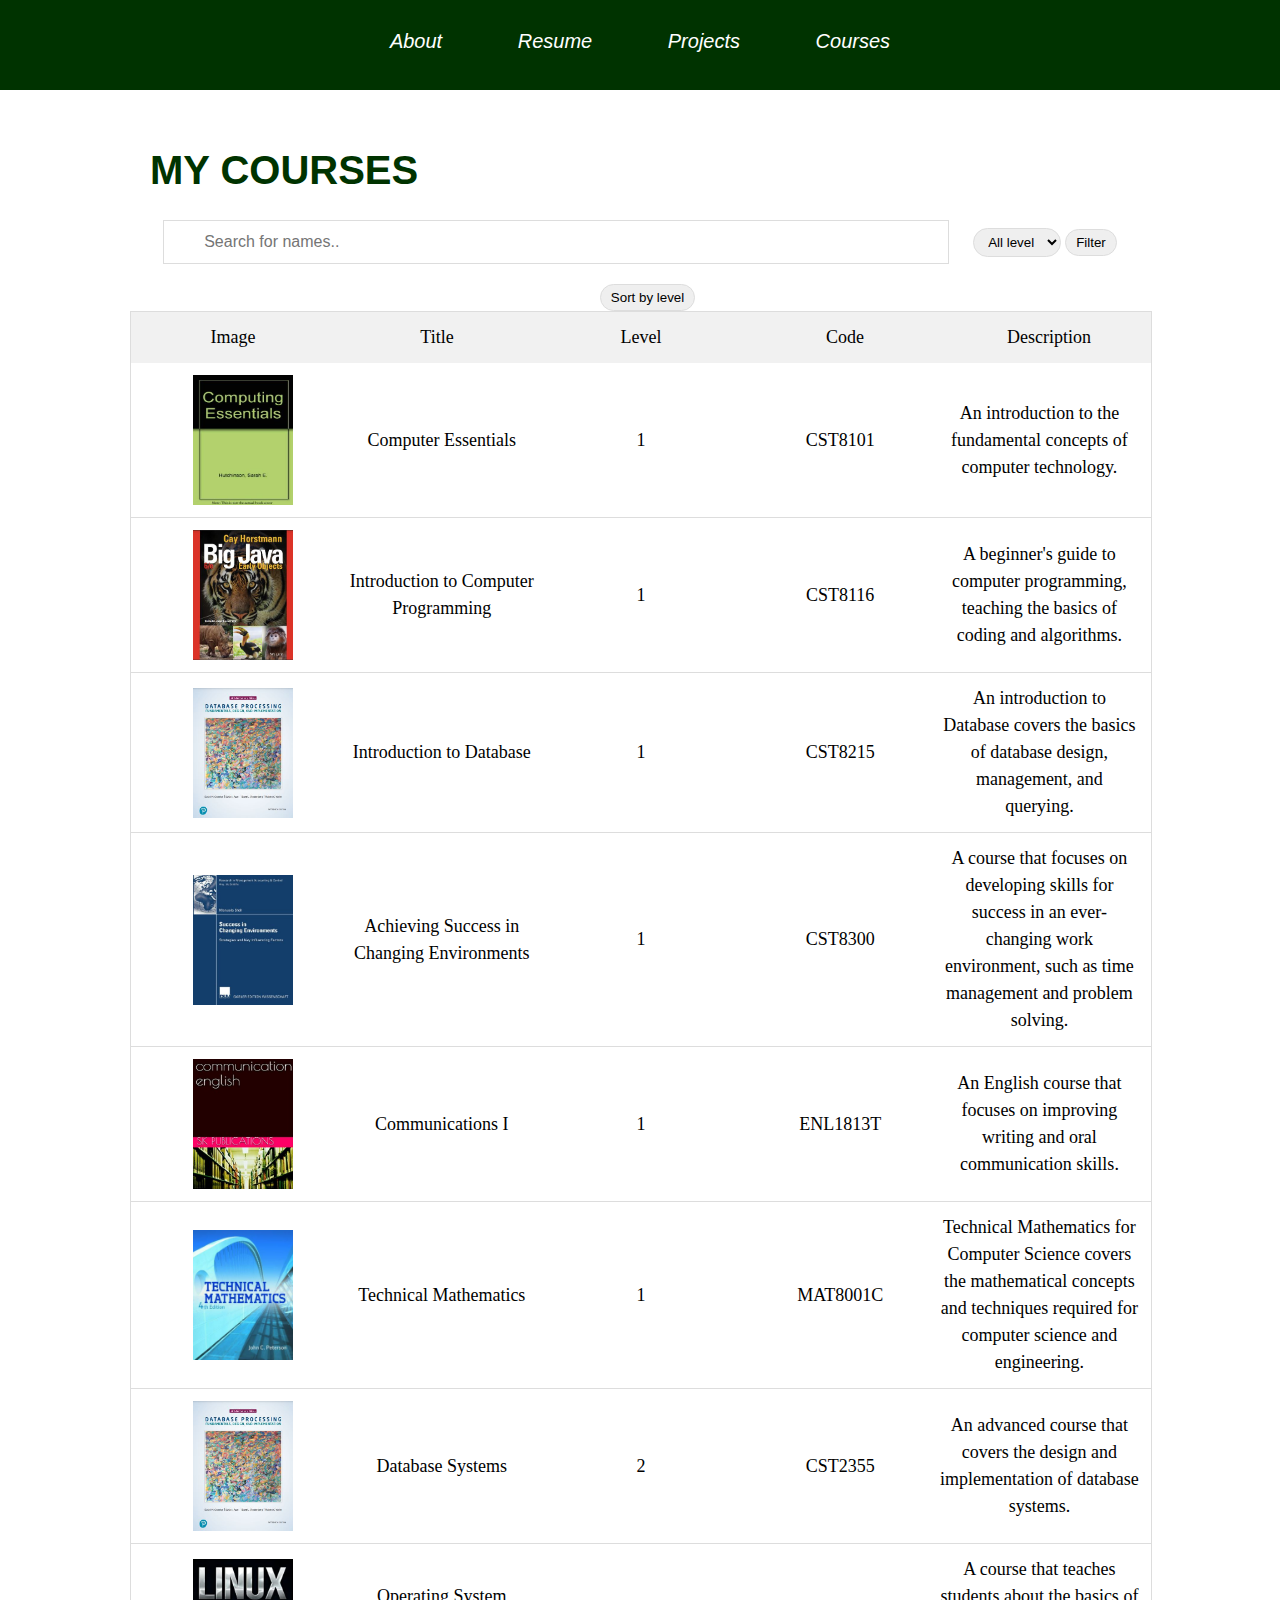
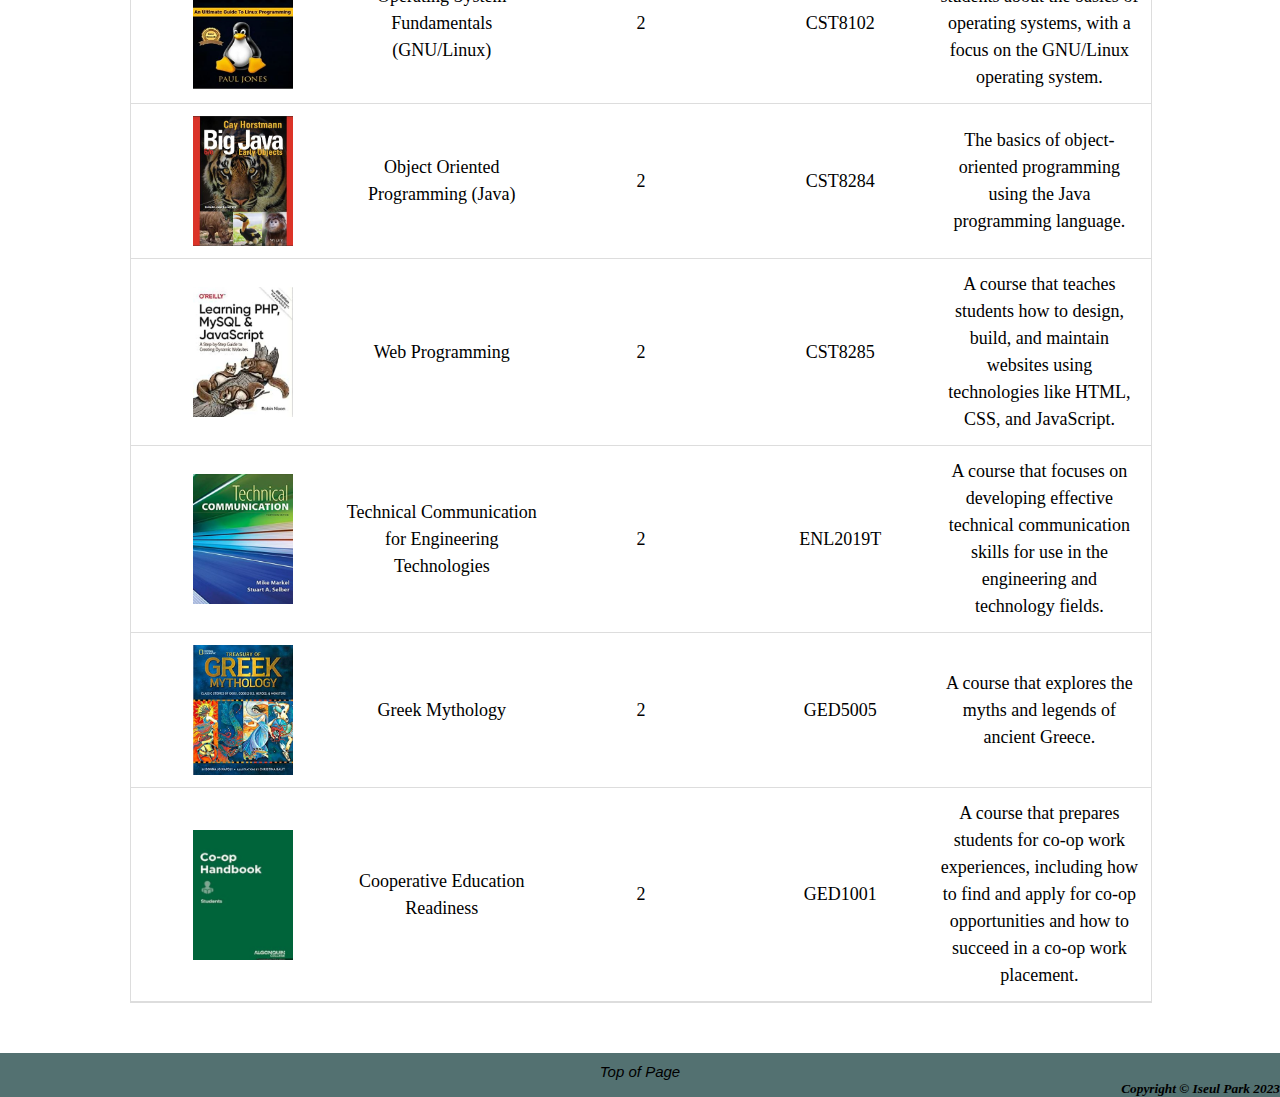
<file: course.html>
<!--This is the course.html page for my portfolio -->

<!DOCTYPE html>
<html lang="en">
<head>
  <meta charset="UTF-8">
  <meta name="viewport" content="width=device-width, initial-scale=1">
  <meta name="author" content="Iseul Park">
  <meta name="description" content="course page">
  <meta name="keywords" content="cst8285,course">
  <link rel="stylesheet" type="text/css" href="style.css"> <!-- CSS link -->
  <script src="course.js" defer></script> <!-- JS link for javascript -->
  <title>Iseul's Portfolio</title>
</head>

<body>
  <header id="header">
    <nav class="menu"> <!-- Navigation Bar -->
      <ul>
        <li><a href="index.html">About</a></li> <!-- Home page Link-->
        <li><a href="resume.html">Resume</a></li> <!-- Resume page Link-->
        <li><a href="project.html">Projects</a></li> <!-- Project page Link-->
        <li><a href="course.html">Courses</a></li> <!-- Course page Link-->
      </ul>
    </nav>
  </header>
  
  <main>
    <div class="big-container"> <!-- The container including all courses -->
      <h1 class="title">My courses</h1>

      <!-- The container including all courses -->
      <input type="text" id="searchBar" onkeyup="search()" placeholder="Search for names.." title="Type in a name">
      <!-- The dropdown menu for filtering courses based on level -->
      <select id="filterLevel">  
        <option value="">All level</option>
        <option value="1">Level 1</option>
        <option value="2">Level 2</option>
      </select>
      <!-- The dropdown menu for filtering courses based on level -->
      <button onclick="filter()">Filter</button>
      <!-- The button to activate sorting based on level -->
      <button id="sortButton" onclick="sortTable()">Sort by level</button>
  
      <div class="grid-container" id="myGrid"> <!--The container for grid items -->
        <div class="course-header"> <!--The headears for course information -->
          <div class="grid-header">Image</div>
          <div class="grid-header">Title</div>
          <div class="grid-header">Level</div>
          <div class="grid-header">Code</div>
          <div class="grid-header">Description</div>
        </div>
        <!--The courses for level 1-->
        <div class="course">
          <img src="images/essencial.JPG" alt="Computer Essentials">
          <div class="course-title">Computer Essentials</div>
          <div class="course-level">1</div>
          <div class="course-code">CST8101</div>
          <div class="course-description">An introduction to the fundamental concepts of computer technology.</div>
        </div>
    
        <div class="course">
          <img src="images/java.JPG" alt="Introduction to Computer Programming">
          <div class="course-title">Introduction to Computer Programming</div>
          <div class="course-level">1</div>
          <div class="course-code">CST8116</div>
          <div class="course-description">A beginner's guide to computer programming, teaching the basics of coding and algorithms.</div>
        </div>
        
        <div class="course">
          <img src="images/db.JPG" alt="Database">
          <div class="course-title">Introduction to Database</div>
          <div class="course-level">1</div>
          <div class="course-code">CST8215</div>
          <div class="course-description">An introduction to Database covers the basics of database design, management, and querying.</div>
        </div>
        
        <div class="course">
          <img src="images/success.JPG" alt="Achieving Success">
          <div class="course-title">Achieving Success in Changing Environments</div>
          <div class="course-level">1</div>
          <div class="course-code">CST8300</div>
          <div class="course-description">A course that focuses on developing skills for success in an ever-changing work environment, such as time management and problem solving.</div>
        </div>
      
        <div class="course">
          <img src="images/communication.JPG" alt="Communications I">
          <div class="course-title">Communications I</div>
          <div class="course-level">1</div>
          <div class="course-code">ENL1813T</div>
          <div class="course-description">An English course that focuses on improving writing and oral communication skills.</div>
        </div>
        
        <div class="course">
          <img src="images/math.JPG" alt="Mathematics">
          <div class="course-title">Technical Mathematics</div>
          <div class="course-level">1</div>
          <div class="course-code">MAT8001C</div>
          <div class="course-description">Technical Mathematics for Computer Science covers the mathematical concepts and techniques required for computer science and engineering.</div>
        </div>
    
        <!--The courses for level 2-->
        <div class="course">
          <img src="images/db.JPG" alt="Database">
          <div class="course-title">Database Systems</div>
          <div class="course-level">2</div>
          <div class="course-code">CST2355</div>
          <div class="course-description">An advanced course that covers the design and implementation of database systems.</div>
        </div>
    
        <div class="course">
          <img src="images/linux.JPG" alt="GNU/Linux">
          <div class="course-title">Operating System Fundamentals (GNU/Linux)</div>
          <div class="course-level">2</div>
          <div class="course-code">CST8102</div>
          <div class="course-description">A course that teaches students about the basics of operating systems, with a focus on the GNU/Linux operating system.</div>
        </div>
      
        <div class="course">
          <img src="images/java.JPG" alt="Object Oriented Programming">
          <div class="course-title">Object Oriented Programming (Java)</div>
          <div class="course-level">2</div>
          <div class="course-code">CST8284</div>
          <div class="course-description">The basics of object-oriented programming using the Java programming language.</div>
        </div>
      
        <div class="course">
          <img src="images/wp.JPG" alt="Web Programming">
          <div class="course-title">Web Programming</div>
          <div class="course-level">2</div>
          <div class="course-code">CST8285</div>
          <div class="course-description">A course that teaches students how to design, build, and maintain websites using technologies like HTML, CSS, and JavaScript.</div>
        </div>
      
        <div class="course">
          <img src="images/tech.JPG" alt="Technical Communication">
          <div class="course-title">Technical Communication for Engineering Technologies</div>
          <div class="course-level">2</div>
          <div class="course-code">ENL2019T</div>
          <div class="course-description">A course that focuses on developing effective technical communication skills for use in the engineering and technology fields.</div>
        </div>
      
        <div class="course">
          <img src="images/myth.JPG" alt="Greek Mythology">
          <div class="course-title">Greek Mythology</div>
          <div class="course-level">2</div>
          <div class="course-code">GED5005</div>
          <div class="course-description">A course that explores the myths and legends of ancient Greece.</div>
        </div>
      
        <div class="course">
          <img src="images/coop.JPG" alt="Cooperative Education Readiness">
          <div class="course-title">Cooperative Education Readiness</div>
          <div class="course-level">2</div>
          <div class="course-code">GED1001</div>
          <div class="course-description">A course that prepares students for co-op work experiences, including how to find and apply for co-op opportunities and how to succeed in a co-op work placement.</div>
        </div>
  
      </div>
    </div>
  </main>

  <footer> <!-- Footer bar -->
    <nav><a href="#header">Top of Page</a></nav>
    <p>Copyright &copy; Iseul Park 2023</p>
  </footer>

</body>
</html>
</file>
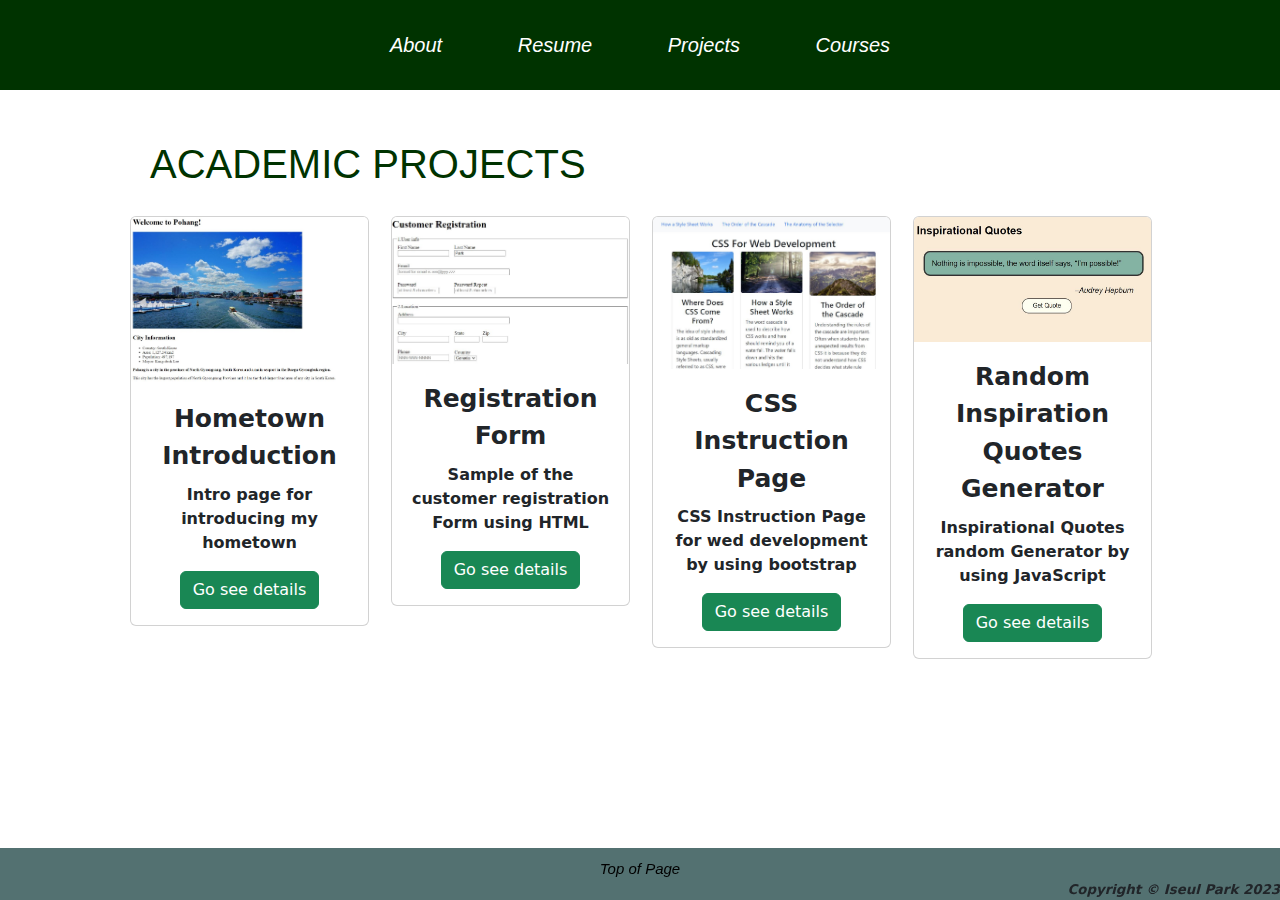
<file: project.html>
<!-- This is the project.html page for my portfolio -->

<!DOCTYPE html>
<html lang="en">
<head>
  <meta charset="UTF-8">
  <meta name="viewport" content="width=device-width, initial-scale=1">
  <meta name="author" content="Iseul Park">
  <meta name="description" content="project page">
  <meta name="keywords" content="project,portfolio">
  <link href="https://cdn.jsdelivr.net/npm/bootstrap@5.3.0-alpha1/dist/css/bootstrap.min.css" rel="stylesheet"> <!-- CSS Bootstrap link for cards-->
  <link rel="stylesheet" type="text/css" href="style.css"> <!-- CSS link -->
  <title>Iseul's Portfolio</title>
</head>
<body>

  <header id = "header">
    <nav class ="menu"> <!-- Navigation Bar -->
      <ul>
        <li><a href="index.html">About</a></li> <!-- Home page Link-->
        <li><a href="resume.html">Resume</a></li> <!-- Resume page Link-->
        <li><a href="project.html">Projects</a></li> <!-- Project page Link-->
        <li><a href="course.html">Courses</a></li> <!-- Course page Link-->
      </ul>
    </nav>
  </header>  

  <main>
    <div class="big-container"> <!-- Card container for my projects -->
        <h1 class="title">Academic Projects</h1>
          <div class="row">
            <div class="col">
            <div class="card"> <!-- First Card for lab 1 -->
              <img src="images/lab1.JPG" class="card-img-top" alt="Hometown Introduction page">
              <div class="card-body">
                <p class="card-title">Hometown Introduction</p>
                <p class="card-text">Intro page for introducing my hometown</p>
                <a href="labs/hometown.html" class="btn btn-success">Go see details</a>
              </div>
            </div>
          </div>

          <div class="col">
            <div class="card"> <!-- Second Card for lab 2 -->
              <img src="images/lab2.JPG" class="card-img-top" alt="Customer Registration Form">
              <div class="card-body">
                <p class="card-title">Registration Form</p>
                <p class="card-text">Sample of the customer registration Form using HTML</p>
                <a href="labs/customer.html" class="btn btn-success">Go see details</a>
              </div>
            </div>
          </div>

          <div class="col">
            <div class="card"> <!-- First Card for lab 3 -->
              <img src="images/lab3.JPG" class="card-img-top" alt="CSS Instruction Page">
              <div class="card-body">
                <p class="card-title">CSS Instruction Page</p>
                <p class="card-text">CSS Instruction Page for wed development by using bootstrap</p>
                <a href="labs/Lab3.html" class="btn btn-success">Go see details</a>
              </div>
            </div>
          </div>

          
          <div class="col">
            <div class="card"> <!-- First Card for lab 3 -->
              <img src="images/lab4.JPG" class="card-img-top" alt="Random Inspiration Quotes Generator">
              <div class="card-body">
                <p class="card-title">Random Inspiration Quotes Generator</p>
                <p class="card-text">Inspirational Quotes random Generator by using JavaScript</p>
                <a href="labs/lab4/inspiration.html" class="btn btn-success">Go see details</a>
              </div>
            </div>
          </div>
      </div>  

  <footer class="fixed-bottom"> <!-- Footer bar -->
    <nav><a href="#header">Top of Page</a></nav>
    <p>Copyright &copy; Iseul Park 2023</p>
  </footer>
</body>


</html>
</file>
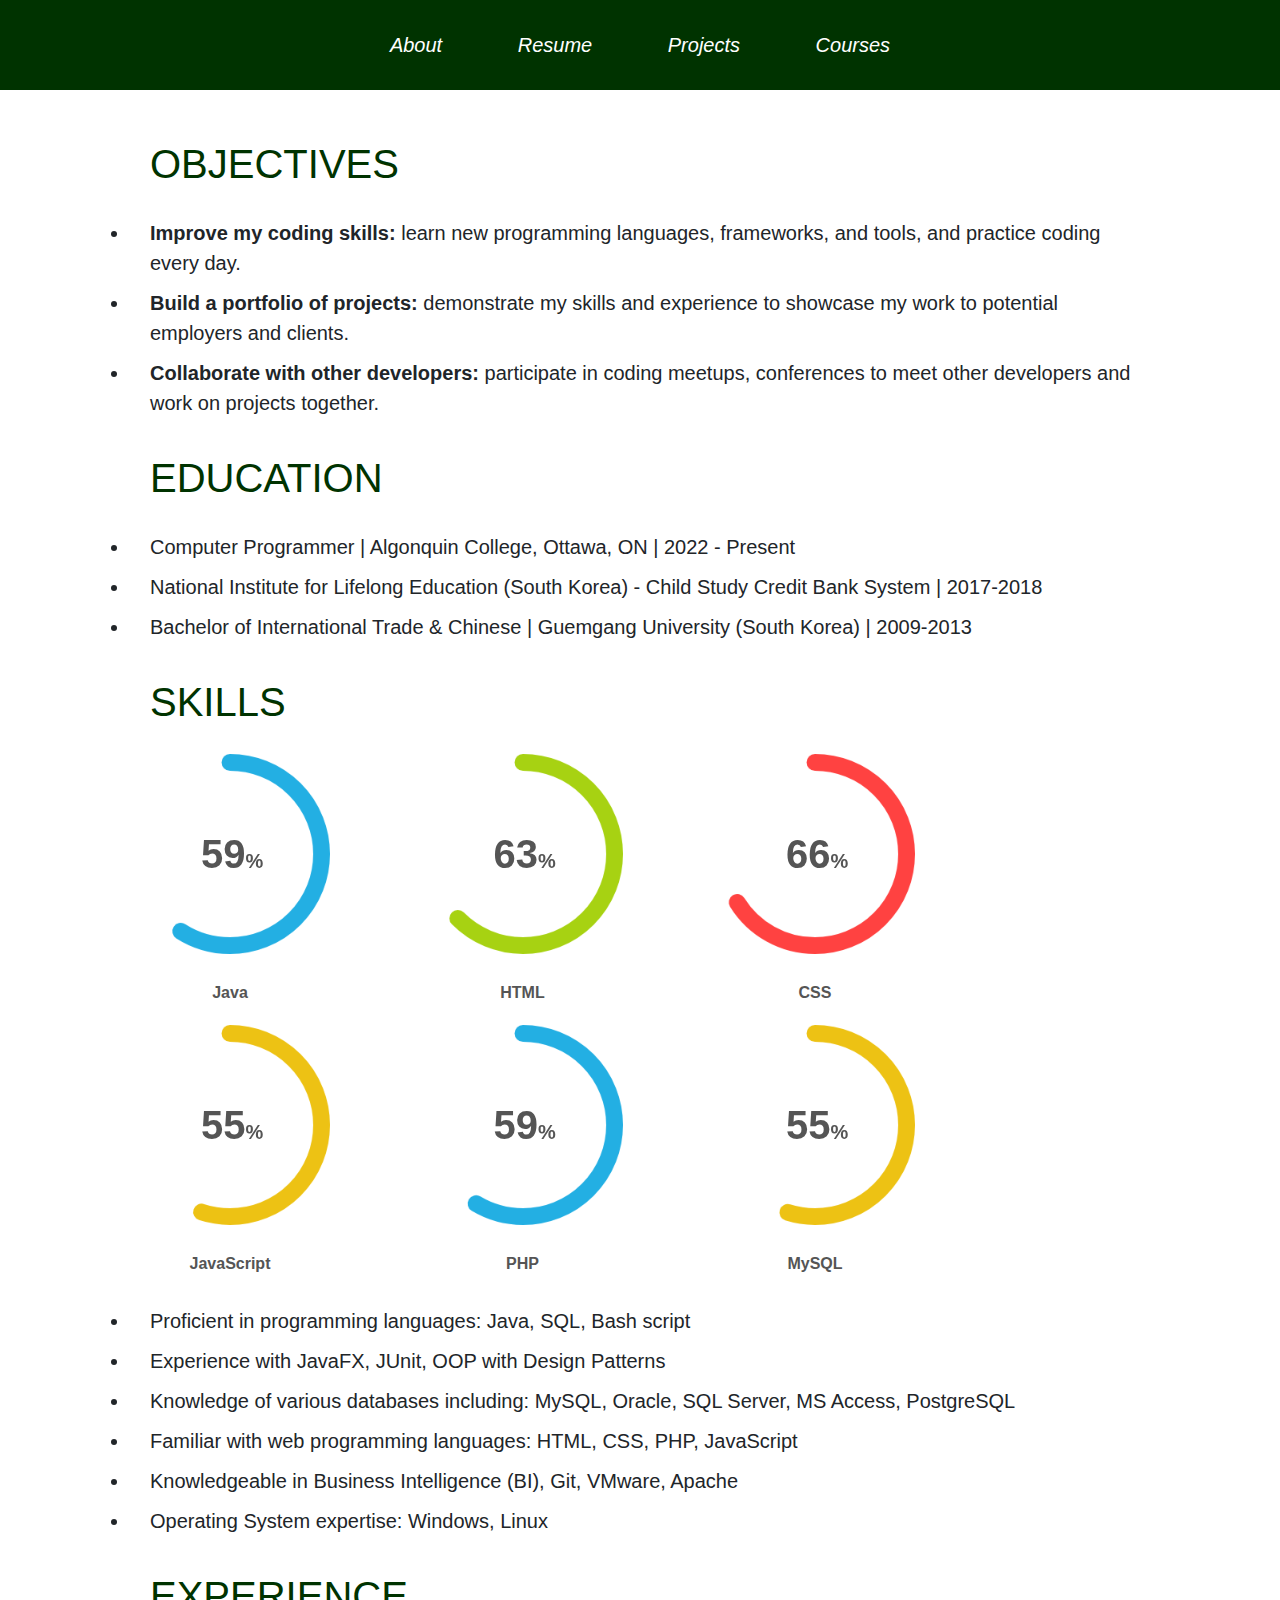
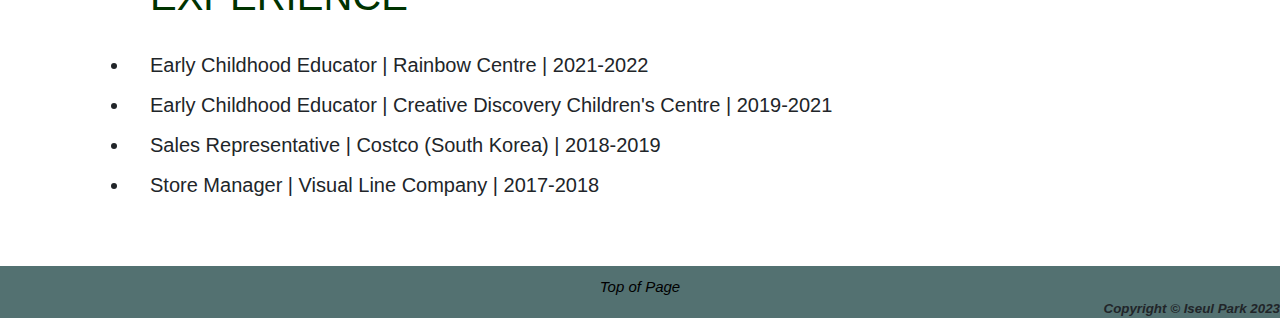
<file: resume.html>
<!-- This is the resume.html page for my portfolio -->

<!DOCTYPE html>
<html lang="en">
<head>
  <meta charset="UTF-8">
  <meta name="viewport" content="width=device-width, initial-scale=1">
  <meta name="author" content="Iseul Park">
  <meta name="description" content="Resume page">
  <meta name="keywords" content="project,portfolio"">
  <!-- CSS Bootstrap link for cards-->
  <link href="https://fonts.googleapis.com/css?family=Muli&display=swap" rel="stylesheet"> 
  <link rel="stylesheet" type="text/css" href="https://stackpath.bootstrapcdn.com/bootstrap/4.4.1/css/bootstrap.min.css">
  <link rel="stylesheet" type="text/css" href="style.css"> <!-- CSS link -->
  <script src="plugins/jquery-2.2.4.min.js" defer></script>
  <script src="plugins/jquery.appear.min.js" defer></script>
  <script src="plugins/jquery.easypiechart.min.js" defer></script> 
  <script src="charts.js" defer></script> 
  <title>Iseul's Portfolio</title>
</head>
<body>

  <header id = "header">
    <nav class ="menu"> <!-- Navigation Bar -->
      <ul>
        <li><a href="index.html">About</a></li> <!-- Home page Link-->
        <li><a href="resume.html">Resume</a></li> <!-- Resume page Link-->
        <li><a href="project.html">Projects</a></li> <!-- Project page Link-->
        <li><a href="course.html">Courses</a></li> <!-- Course page Link-->
      </ul>
    </nav>
  </header>  

  <main>    


    <div class="big-container"> <!-- Card container for my projects -->
      <div class ="goal"> <!-- Objectives Description -->
        <h1 class="title">Objectives</h1> 
        <ul>
          <li><b>Improve my coding skills:</b> learn new programming languages, frameworks, and tools, and practice coding every day.</li>
          <li><b>Build a portfolio of projects:</b> demonstrate my skills and experience to showcase my work to potential employers and clients.</li>
          <li><b>Collaborate with other developers:</b> participate in coding meetups, conferences to meet other developers and work on projects together.</li>
        </ul>    
      </div>

      <div class ="education"> <!-- Education Description -->
        <h1 class="title">Education</h1>
        <ul>
          <li>Computer Programmer | Algonquin College, Ottawa, ON | 2022 - Present</li>
          <li>National Institute for Lifelong Education (South Korea) - Child Study Credit Bank System | 2017-2018</li>
          <li>Bachelor of International Trade & Chinese | Guemgang University (South Korea) | 2009-2013</li>
        </ul>
      </div>

      <div class ="skill"> <!-- Skill Description -->
        <h1 class="title">Skills</h1>
        <div class="b-skills"> <!-- Skill charts -->
            <div class="row">
              <div class="col-xs-12 col-sm-6 col-md-3">
                <div class="skill-item center-block">
                  <div class="chart-container">
                    <div class="chart " data-percent="80" data-bar-color="#23afe3">
                      <span class="percent" data-after="%">80</span>
                    </div>
                  </div>
                  <p>Java</p>
                </div>
              </div>
      
              <div class="col-xs-12 col-sm-6 col-md-3">
                <div class="skill-item center-block">
                  <div class="chart-container">
                    <div class="chart " data-percent="85" data-bar-color="#a7d212">
                      <span class="percent" data-after="%">85</span>
                    </div>
                  </div>
                  <p>HTML</p>
                </div>
              </div>
      
              <div class="col-xs-12 col-sm-6 col-md-3">
                <div class="skill-item center-block">
                  <div class="chart-container">
                    <div class="chart " data-percent="90" data-bar-color="#ff4241">
                      <span class="percent" data-after="%">90</span>
                    </div>
                  </div>
                  <p>CSS</p>
                </div>
              </div>
      
              <div class="col-xs-12 col-sm-6 col-md-3">
                <div class="skill-item center-block">
                  <div class="chart-container">
                    <div class="chart " data-percent="75" data-bar-color="#edc214">
                      <span class="percent" data-after="%">75</span>
                    </div>
                  </div>
                  <p>JavaScript</p>
                </div>
              </div>
      
              <div class="col-xs-12 col-sm-6 col-md-3">
                <div class="skill-item center-block">
                  <div class="chart-container">
                    <div class="chart " data-percent="80" data-bar-color="#23afe3">
                      <span class="percent" data-after="%">70</span>
                    </div>
                  </div>
                  <p>PHP</p>
                </div>
              </div>
      
              <div class="col-xs-12 col-sm-6 col-md-3">
                <div class="skill-item center-block">
                  <div class="chart-container">
                    <div class="chart " data-percent="75" data-bar-color="#edc214">
                      <span class="percent" data-after="%">75</span>
                    </div>
                  </div>
                  <p>MySQL</p>
                </div>
              </div>
            </div>
          </div>      

        <ul>
          <li>Proficient in programming languages: Java, SQL, Bash script</li>
          <li>Experience with JavaFX, JUnit, OOP with Design Patterns</li>
          <li>Knowledge of various databases including: MySQL, Oracle, SQL Server, MS Access, PostgreSQL</li>
          <li>Familiar with web programming languages: HTML, CSS, PHP, JavaScript</li>
          <li>Knowledgeable in Business Intelligence (BI), Git, VMware, Apache</li>
          <li>Operating System expertise: Windows, Linux</li>
        </ul>
      </div>

      <div class ="experience"> <!-- Experience Description -->
        <h1 class="title">Experience</h1>
        <ul>
          <li>Early Childhood Educator | Rainbow Centre | 2021-2022</li>
          <li>Early Childhood Educator | Creative Discovery Children's Centre | 2019-2021</li>
          <li>Sales Representative | Costco (South Korea) | 2018-2019</li>
          <li>Store Manager | Visual Line Company | 2017-2018</li>
        </ul>
      </div>
    </div>
  </main>

  <footer> <!-- Footer bar -->
    <nav><a href="#header">Top of Page</a></nav>
    <p>Copyright &copy; Iseul Park 2023</p>
  </footer>

</body>
</html>
</file>
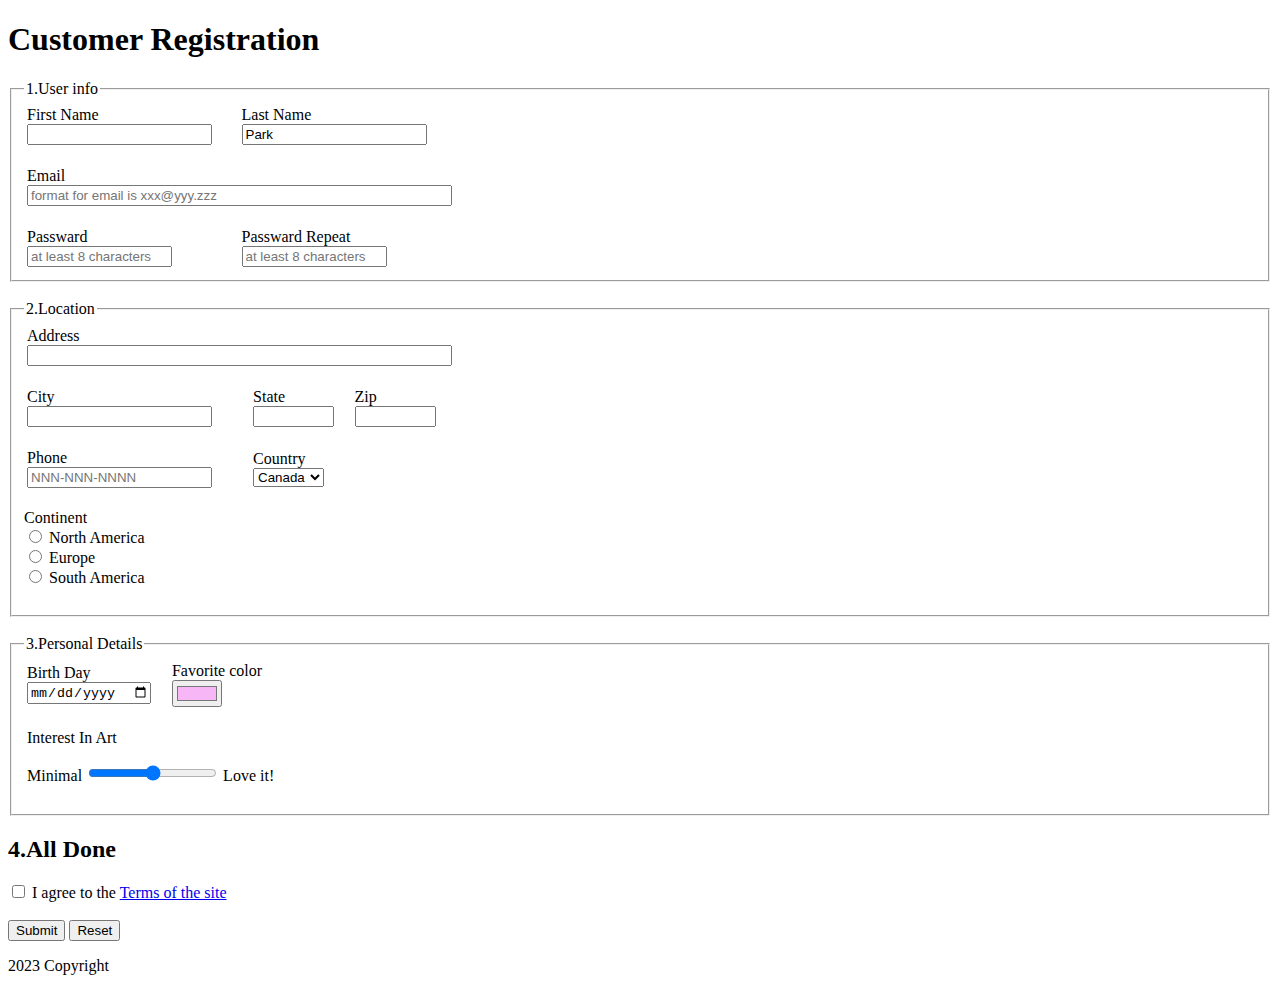
<file: labs/customer.html>
<!--
Name: Iseul Park 041057779
Date: Feb 2, 2023
Section: CST 8285 section 300
Lab: lab 02 (lab section 301) 
File: customer.html
Lab objective: This is the cutstomer.html page for my portfolio of 
web development work. 
-->

<!DOCTYPE html>
<html lang="en">
  <head>
    <title>customer</title>
    <meta charset="UTF-8">
    <meta name="author" content="Iseul Park">
    <meta name="description" content="customer page for lab 2">
    <meta name="keywords" content="customer,regstration,form">
  </head>

  <body>
    <h1>Customer Registration</h1>
    <form action="process.php" method="get" enctype="text/plain">
      <fieldset>
        <legend>1.User info</legend>

        <table >
          <tr>
            <td>
              <label for="fna">First Name</label><br>
              <input type="text" id="fna" name="firstname" maxlength="10"><br><br>
            </td>
            <td>
              <label for="lna">Last Name</label><br>
              <input type="text" id="lna" name="lastname" value="Park" readonly><br><br>
            </td>
          </tr> 
        
          <tr>
            <td colspan="2">
              <label for="ema"> Email </label><br>
              <input
                type="email"
                name="email"
                id="ema"
                size="50"
                placeholder="format for email is xxx@yyy.zzz"
              ><br><br>
            </td>          
          </tr>

          <tr>
            <td>
              <label for="pwd">Passward</label><br>
              <input
                type="password"
                name="secret"
                id="pwd"
                size="15"
                maxlength="15"
                placeholder="at least 8 characters"
              ><br>
            </td>
            <td>
              <label for="pwds">Passward Repeat</label><br>
              <input
                type="password"
                name="repeat"
                id="pwds"
                size="15"
                maxlength="15"
                placeholder="at least 8 characters"
              ><br>
            </td>
          </tr>
        </table>
      </fieldset><br>

      <fieldset>
        <legend>2.Location</legend>

        <table>
          <tr>
            <td colspan="3">
              <label for="adds">Address</label><br>   
              <input 
                type="text" 
                id="adds" 
                name="addresss"
                size="50"
              ><br><br>
            </td>
          </tr>

          <tr>
            <td>
              <label for="city" >City</label><br>
              <input type="text" id="city" name="city"><br><br>
            </td>
            <td>
              <label for="sta" >State</label><br>
              <input type="text" id="sta" name="State" size="7"><br><br>
            </td>
            <td>
              <label for="zip" >Zip</label><br>
              <input type="text" id="zip" name="zip" size="7"><br><br>
            </td>
          </tr>
        
          <tr>
            <td>
              <label for="phone">Phone </label><br>
              <input
                type="text"
                name="phone"
                id="phone"                    
                placeholder="NNN-NNN-NNNN"
              ><br><br>
            </td>
            <td colspan="2">
              <label for="country">Country</label><br>
              <select id="country" name="country" size="1">
                <option value="canada" selected>Canada</option>
                <option value="europe">Europe</option>
                <option value="korea">Korea</option>
                <option value="america">America</option>
                <option value="russia">Russia</option>                 
              </select><br><br>
            </td>
          </tr>
        </table>

        <label>Continent</label><br>
        <input type="radio" id="na" name="continent" value="North America">
        <label for="na">North America</label><br>
    
        <input type="radio" id="uro" name="continent" value="Europe">
        <label for="uro">Europe</label><br>
    
        <input type="radio" id="sa" name="continent" value="South America">
        <label for="sa">South America</label><br><br>
      </fieldset><br>

      <fieldset>
        <legend>3.Personal Details</legend>
  
        <table>
          <tr>
            <td>
              <label for="cc1"> Birth Day </label><br>
              <input type="date" id="cc1" name="appt-date" ><br><br>
            </td>
            <td>
              <label for="cc2"> Favorite color </label><br>
              <input
                type="color"
                name="f-color"
                id="cc2"
                value="#F7B6F5"
              ><br><br>
            </td>
          </tr>
  
          <tr>
            <td colspan="2">
              <label for="cc3"> Interest In Art </label>
              <p>Minimal <input type="range" id="cc3" name="age"> Love it!</p>
            </td>
          </tr>        
        </table>  
      </fieldset>

      <h2> 4.All Done </h2>
      <input type="checkbox" id="terms" name="terms" value="yes">
      <label for="terms"> I agree to the <a href="http://termsofthesite.com"> Terms of the site </a></label><br><br>
  
      <button type="submit">Submit</button>
      <button type="reset">Reset</button>
  
      <p>2023 Copyright</p>   
    </form>
  </body>
</html>
</file>
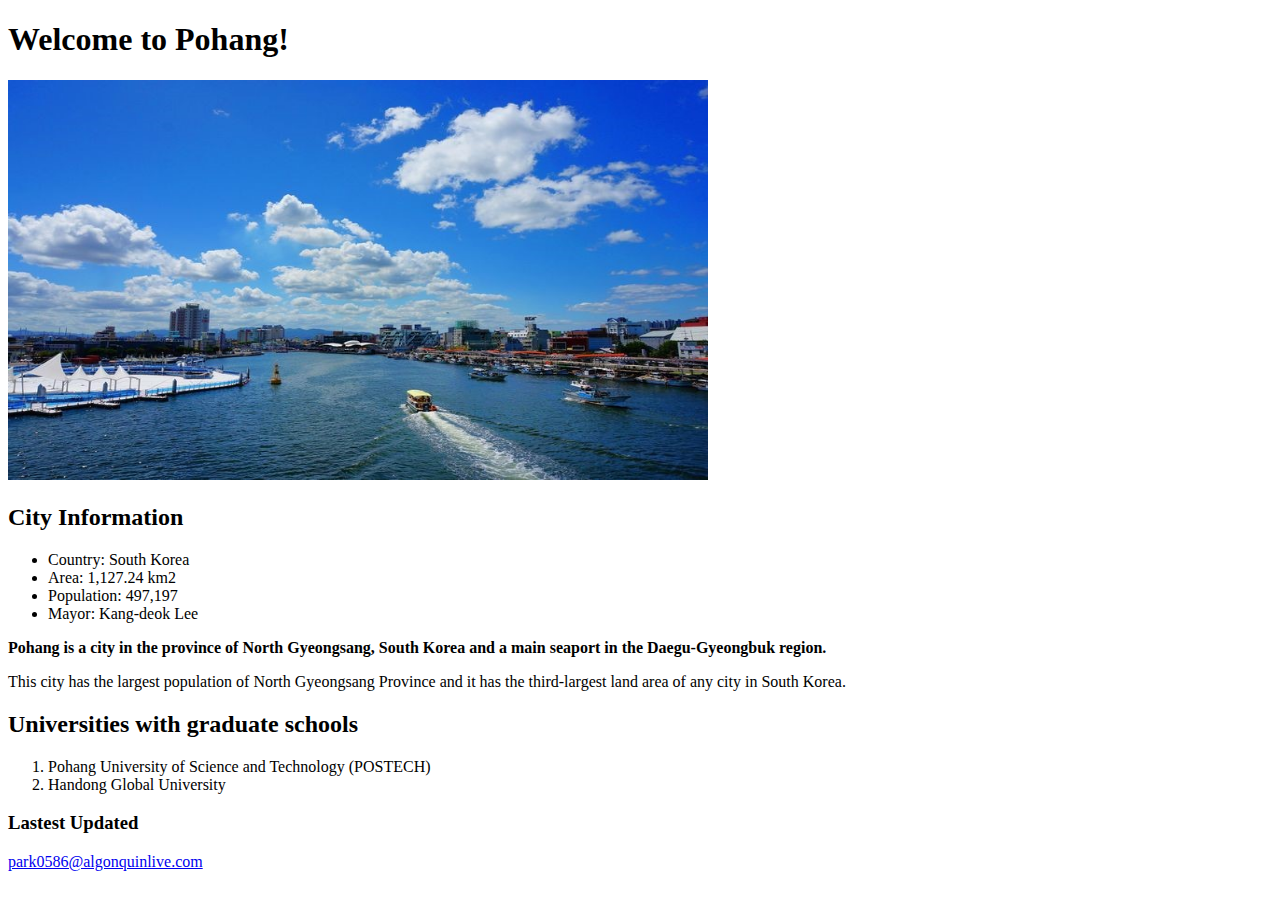
<file: labs/hometown.html>
<!--
Name: Iseul Park 041057779
Date: Jan 26, 2023
Section: CST 8285 300
Lab: lab 301
File: hometowm.html
Lab objective: This is the hometowm.html page for my portfolio of lab 01
-->

<!DOCTYPE html>
<html lang="en">
  <head>
    <title>Hometown</title>
    <meta charset="UTF-8">
    <meta name="author" content="Iseul Park">
    <meta name="description" content="hometowm page for lab 1">
    <meta name="keywords" content="pohang,South Korea">
  </head>
  <body>
    <h1> Welcome to Pohang! </h1>
    <img src="pohang.jpg" alt="the view of Pohang" title ="pohang" width="700" height="400">
    <h2>City Information</h2>
    <ul>
      <li>Country: South Korea</li>
      <li>Area: 1,127.24 km2</li>
      <li>Population: 497,197</li>
      <li>Mayor: Kang-deok Lee</li>
    </ul>
    <p>
      <b>
        Pohang is a city in the province of North Gyeongsang, South Korea
        and a main seaport in the Daegu-Gyeongbuk region.
      </b>
    </p>
    <p>
      This city has the largest population of North Gyeongsang Province and 
      it has the third-largest land area of any city in South Korea.
    </p>
    <h2>Universities with graduate schools</h2>
    <ol>
      <li>Pohang University of Science and Technology (POSTECH)</li>
      <li>Handong Global University</li>
    </ol>
    <h3>Lastest Updated</h3>
    <footer>
      <a href="mailto:park0586@algonquinlive.com">park0586@algonquinlive.com</a>
    </footer>
  </body>
</html>
</file>
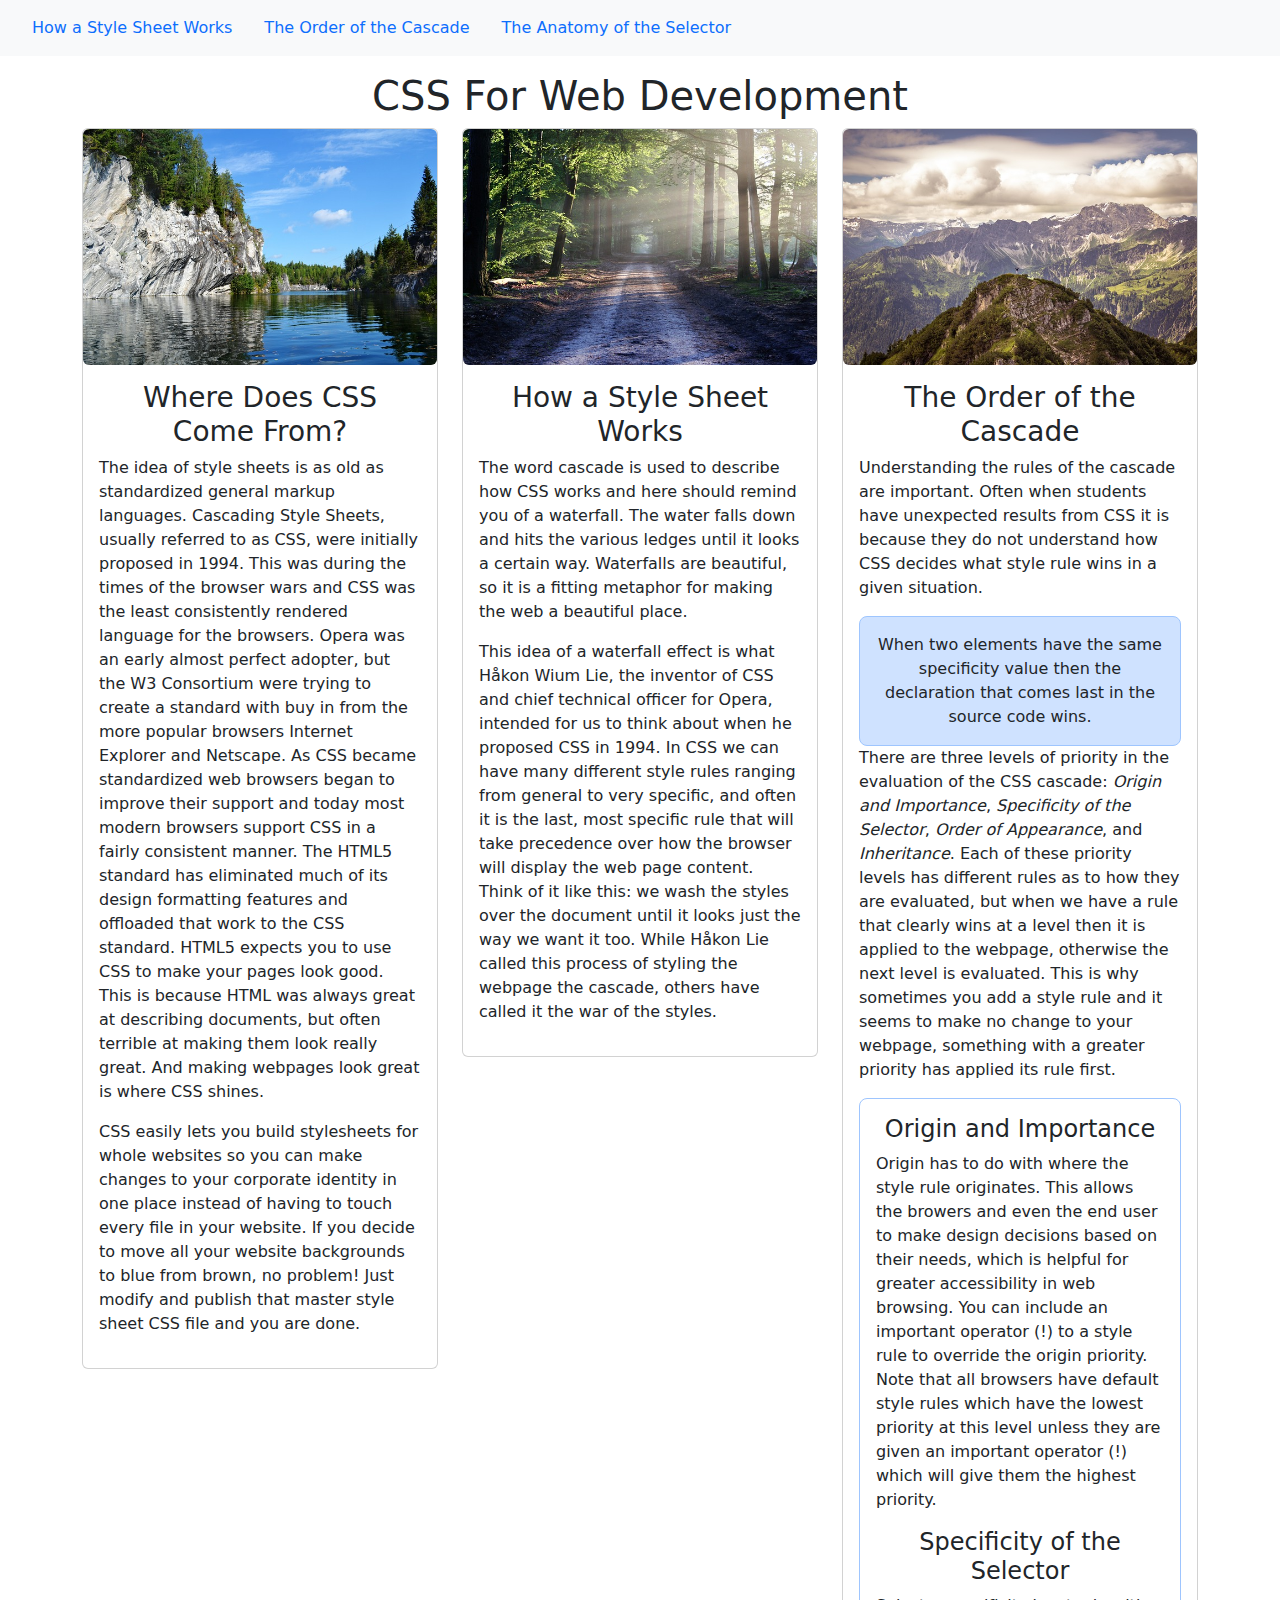
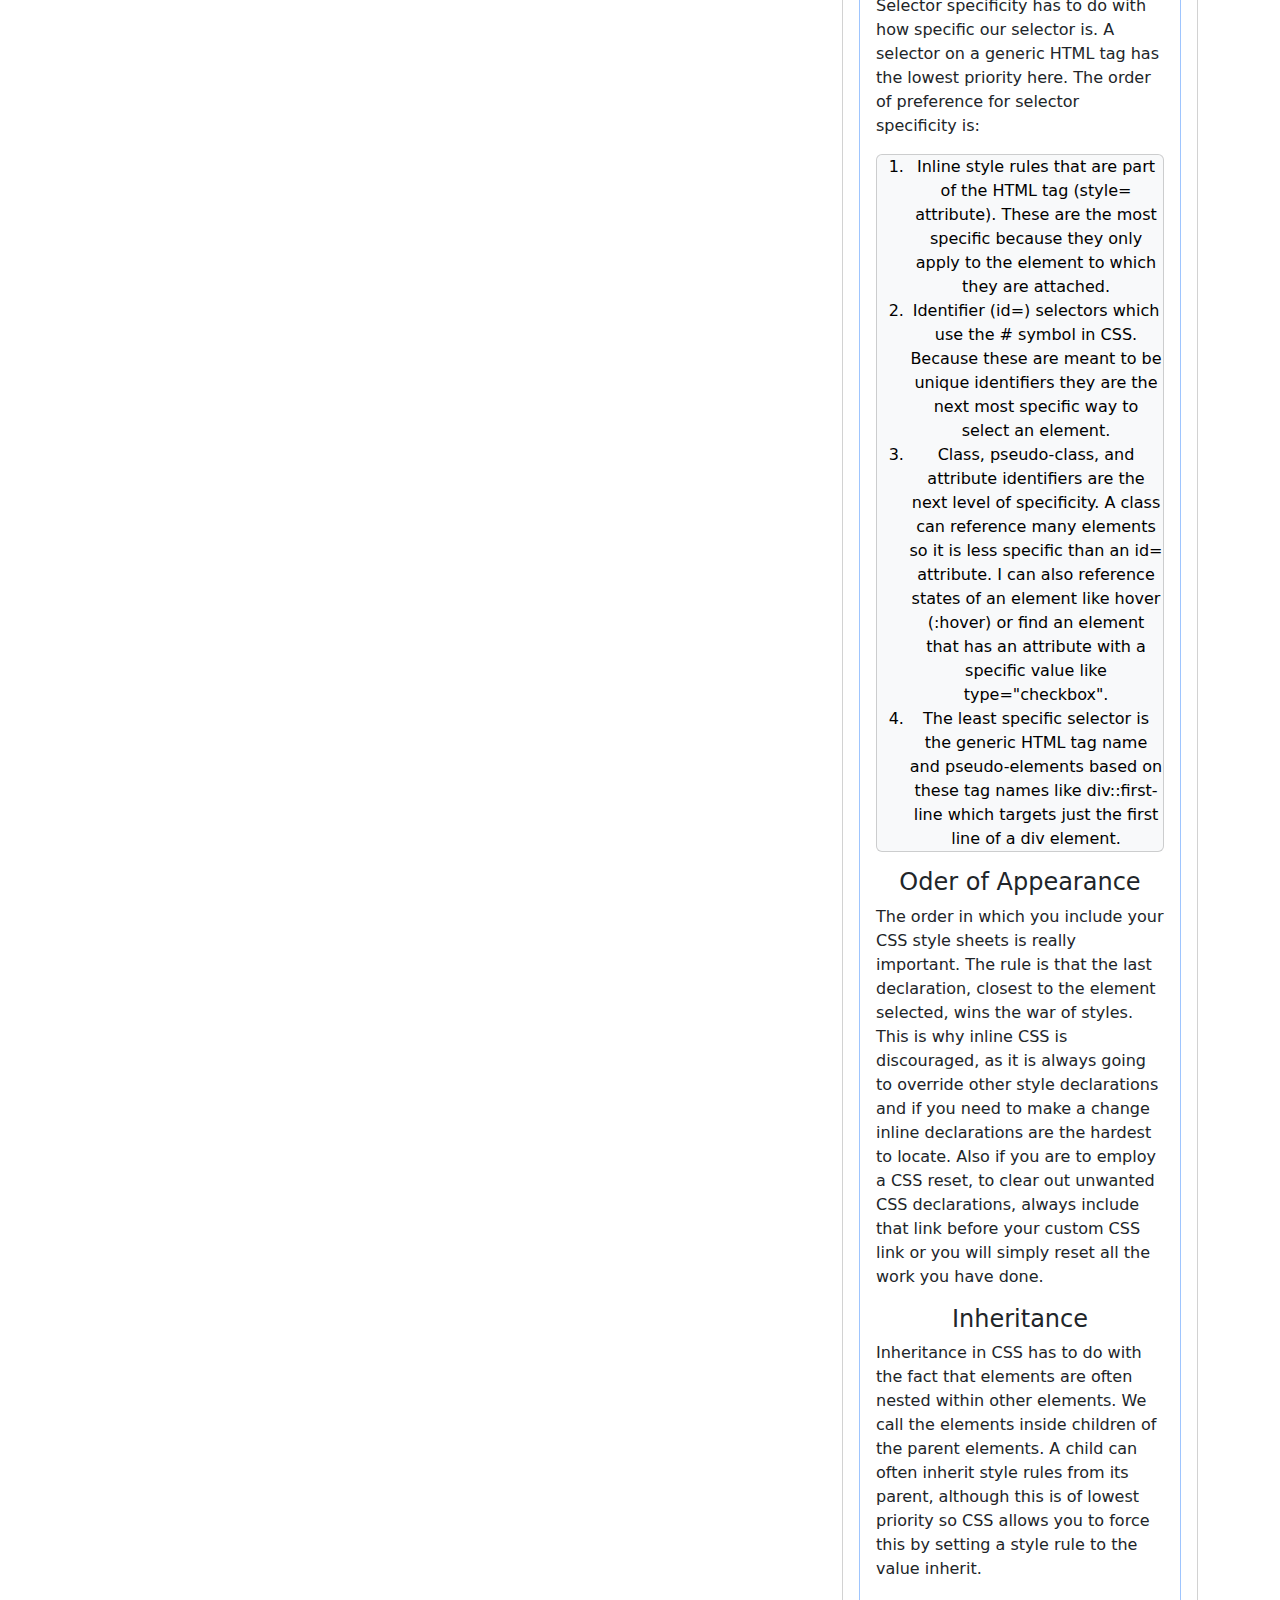
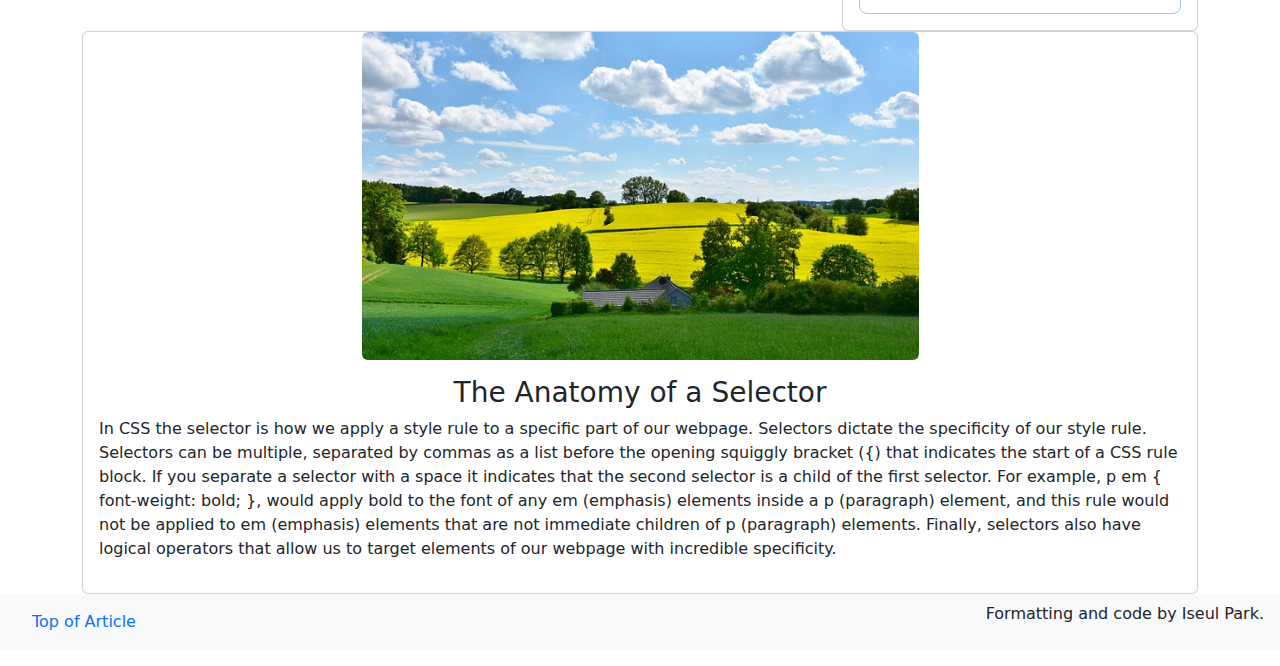
<file: labs/Lab3.html>
<!--
Name: Iseul Park 041057779
Date: Feb 10, 2023
Section: CST 8285 section 300
Lab: lab 03 (lab section 301) 
File: lab3.html
Lab objective: This is the lab3.html page for my portfolio of 
web development work. 
-->

<!DOCTYPE html>
<html lang="en">
<head>
  <meta charset="UTF-8">
  <meta name="viewport" content="width=device-width, initial-scale=1.0">
  <meta name="author" content="Iseul Park">
  <meta name="description" content="lab3.html page for lab3 with bootstrap">
  <meta name="keywords" content="lab3,bootstrap">
  <title>Bootstrap lab3</title>
  <link href="https://cdn.jsdelivr.net/npm/bootstrap@5.3.0-alpha1/dist/css/bootstrap.min.css" rel="stylesheet">
</head>

<body>
  <header>
    <nav id="navbar-example2" class="navbar bg-body-tertiary px-3 mb-3">
      <ul class="nav nav-pills">
        <li class="nav-item">
          <a class="nav-link" href="#title2">How a Style Sheet Works</a>
        </li>
        <li class="nav-item">
          <a class="nav-link" href="#title3">The Order of the Cascade</a>
        </li>
        <li class="nav-item">
          <a class="nav-link" href="#title4">The Anatomy of the Selector</a>
        </li>
      </ul>
    </nav>
  </header>

  <main>
    <div class="container text-center">
      <div class="row">
        <div class="col">
          <h1>CSS For Web Development</h1>
        </div>
      </div>

      <div class="row">
        <div class="col">
          <div class="card" style="width:100%">
            <img src="img3.jpg" class="rounded mx-auto d-block" alt="..." style="width: 100%">
            <div class="card-body">
              <h3 class="card-title" id="title1">Where Does CSS Come From?</h3>
              <p class ="text-start">
                The idea of style sheets is as old as standardized general markup languages. Cascading
                Style Sheets, usually referred to as CSS, were initially proposed in 1994. This was
                during the times of the browser wars and CSS was the least consistently rendered
                language for the browsers. Opera was an early almost perfect adopter, but the W3
                Consortium were trying to create a standard with buy in from the more popular browsers
                Internet Explorer and Netscape. As CSS became standardized web browsers began to improve
                their support and today most modern browsers support CSS in a fairly consistent manner.
                The HTML5 standard has eliminated much of its design formatting features and offloaded
                that work to the CSS standard. HTML5 expects you to use CSS to make your pages look good.
                This is because HTML was always great at describing documents, but often terrible at
                making them look really great. And making webpages look great is where CSS shines.
              </p>
              <p class ="text-start">
                CSS easily lets you build stylesheets for whole websites so you can make changes to
                your corporate identity in one place instead of having to touch every file in your website.
                If you decide to move all your website backgrounds to blue from brown, no problem! Just
                modify and publish that master style sheet CSS file and you are done.
              </p>
            </div>
          </div>
        </div>

        <div class="col">
          <div class="card" style="width: 100%">
            <img src="img4.jpg" class="rounded mx-auto d-block" alt="..." style="width:100%">
            <div class="card-body">
              <h3 class="card-title" id="title2">How a Style Sheet Works</h3>
              <p class ="text-start">
                The word cascade is used to describe how CSS works and here should remind you of a 
                waterfall. The water falls down and hits the various ledges until it looks a certain 
                way. Waterfalls are beautiful, so it is a fitting metaphor for making the web a beautiful
                place.  
              </p>
              <p class ="text-start">  
                This idea of a waterfall effect is what Håkon Wium Lie, the inventor of CSS and chief 
                technical officer for Opera, intended for us to think about when he proposed CSS in 1994. 
                In CSS we can have many different style rules ranging from general to very specific, 
                and often it is the last, most specific rule that will take precedence over how the 
                browser will display the web page content. Think of it like this: we wash the styles 
                over the document until it looks just the way we want it too. While Håkon Lie called 
                this process of styling the webpage the cascade, others have called it the war of 
                the styles. 
              </p>
            </div>
          </div>
        </div>

        <div class="col">
          <div class="card" style="width: 100%">
            <img src="img2.jpg" class="rounded mx-auto d-block" alt="..." style="width: 100%">
            <div class="card-body">
              <h3 class="card-title" id="title3"> The Order of the Cascade</h3>
              <p class ="text-start">             
                Understanding the rules of the cascade are important. Often when students have 
                unexpected results from CSS it is because they do not understand how CSS decides what 
                style rule wins in a given situation. 
              </p>
                    
                <div class="p-3 text-primary-text bg-primary-subtle border border-primary-subtle rounded-3">
                  When two elements have the same specificity value then the declaration that comes 
                  last in the source code wins.
                </div>
            
              <p class ="text-start">    
                There are three levels of priority in the evaluation of the CSS cascade: <i>Origin and
                Importance</i>, <i>Specificity of the Selector</i>, <i>Order of Appearance</i>, and 
                <i>Inheritance</i>. Each of these priority levels has different rules as to how they 
                are evaluated, but when we have a rule that clearly wins at a level then it is applied 
                to the webpage, otherwise the next level is evaluated. This is why sometimes you add 
                a style rule and it seems to make no change to your webpage, something with a greater 
                priority has applied its rule first. 
              </p>

              <div class="p-3 text-primary-text bg-emphasis-subtle border border-primary-subtle rounded-3">
                <h4 id="Heading1">Origin and Importance</h4>
                <p class ="text-start">
                  Origin has to do with where the style rule originates. This allows the browers and 
                  even the end user to make design decisions based on their needs, which is helpful
                  for greater accessibility in web browsing. You can include an important operator (!) 
                  to a style rule to override the origin priority. Note that all browsers have default
                  style rules which have the lowest priority at this level unless they are given an
                  important operator (!) which will give them the highest priority.
                </p>

                <h4 id="Heading2">Specificity of the Selector</h4>
                <p class ="text-start">
                  Selector specificity has to do with how specific our selector is. A selector on a
                  generic HTML tag has the lowest priority here. The order of preference for selector 
                  specificity is:
                </p>
                
                <ol class ="card text-bg-light mb-3">
                  <li>
                    Inline style rules that are part of the HTML tag (style= attribute). These
                    are the most specific because they only apply to the element to which they
                    are attached. 
                  </li>
                  <li>
                    Identifier (id=) selectors which use the # symbol in CSS. Because these are
                    meant to be unique identifiers they are the next most specific way to select 
                    an element.
                  </li>
                  <li>
                    Class, pseudo-class, and attribute identifiers are the next
                    level of specificity. A class can reference many elements so it is less
                    specific than an id= attribute. I can also reference states of an element like
                    hover (:hover) or find an element that has an attribute with a specific value 
                    like type="checkbox".
                  </li>
                  <li>
                    The least specific selector is the generic HTML tag name and pseudo-elements 
                    based on these tag names like div::first-line which targets just the first line
                    of a div element. 
                  </li>
                </ol>
                
                <h4 id="Heading3">Oder of Appearance</h4>
                <p class ="text-start"> 
                  The order in which you include your CSS style sheets is really important. The rule is 
                  that the last declaration, closest to the element selected, wins the war of styles. This 
                  is why inline CSS is discouraged, as it is always going to override other style declarations
                  and if you need to make a change inline declarations are the hardest to locate. Also if you 
                  are to employ a CSS reset, to clear out unwanted CSS declarations, always include that link 
                  before your custom CSS link or you will simply reset all the work you have done. 
                </p>
                <h4 id="scrollspyHeading4">Inheritance</h4>
                <p class ="text-start">  
                  Inheritance in CSS has to do with the fact that elements are often nested within other 
                  elements. We call the elements inside children of the parent elements. A child can often 
                  inherit style rules from its parent, although this is of lowest priority so CSS allows 
                  you to force this by setting a style rule to the value inherit.
                </p>                
              </div>
            </div>
          </div>
        </div>
      </div>

      <div class="row">
        <div class="col">
          <div class="card" style="width: 100%">
            <img src="img1.jpg" class="rounded mx-auto d-block" alt="..." style="width: 50%">
            <div class="card-body">
              <h3 class="card-title" id="title4"> The Anatomy of a Selector </h3>
              <p class ="text-start">      
                In CSS the selector is how we apply a style rule to a specific part of our webpage. 
                Selectors dictate the specificity of our style rule. Selectors can be multiple, separated 
                by commas as a list before the opening squiggly bracket ({) that indicates the start of a 
                CSS rule block. If you separate a selector with a space it indicates that the second 
                selector is a child of the first selector. For example, p em { font-weight: bold; }, would 
                apply bold to the font of any em (emphasis) elements inside a p (paragraph) element, and 
                this rule would not be applied to em (emphasis) elements that are not immediate children 
                of p (paragraph) elements. Finally, selectors also have logical operators that allow us to
                target elements of our webpage with incredible specificity.
              </p>
            </div>
          </div>
        </div>
      </div>
    </div>        
  </main>

  <footer>
    <nav id="navbar-example" class="navbar bg-body-tertiary px-3 mb-3">
      <ul class="nav">
        <li class="nav-item">
          <a class="nav-link" href="#title1">Top of Article</a>
        </li>
      </ul>
      <p class ="text-end">Formatting and code by <span class="formatter">Iseul Park</span>.</p>
    </nav>
  </footer>
  <script src="https://cdn.jsdelivr.net/npm/bootstrap@5.3.0-alpha1/dist/js/bootstrap.bundle.min.js"></script>
</body>
</html>
</file>
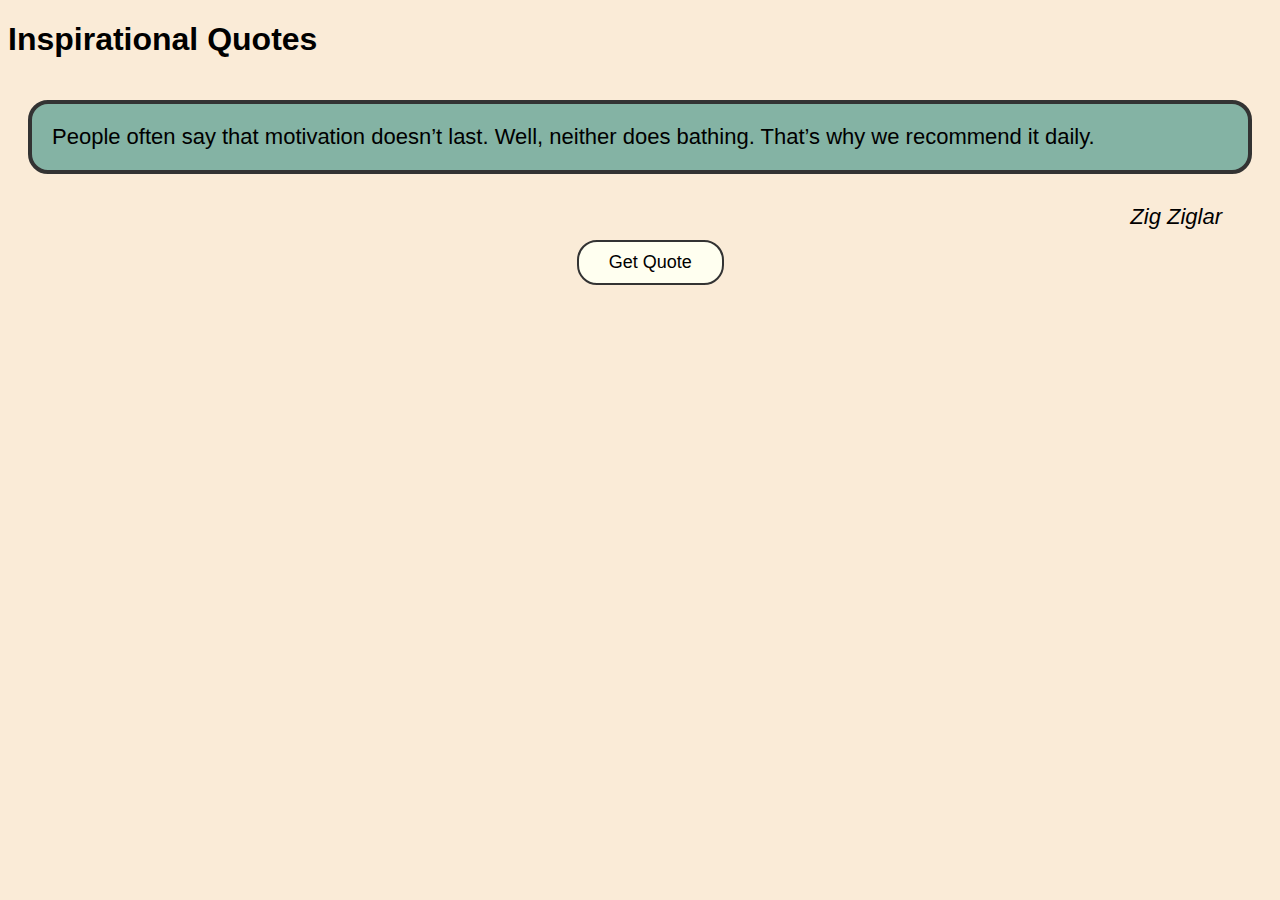
<file: labs/lab4/inspiration.html>
<!--
Name: Iseul Park 041057779
Date: Mar 8, 2023
Section: CST 8285 section 300
Lab: lab section 301 
File: inspiration.html
Lab objective: This is the inspiration.html page for my portfolio of Lab 4. 
-->

<!DOCTYPE html>
<html lang="en">
<head>
  <meta charset="UTF-8">
  <meta name="author" content="Iseul Park">
  <meta name="viewport" content="width=device-width, initial-scale=1.0">
  <meta name="description" content="Inspirational Quates page for Lab 4">
  <meta name="keywords" content="cst8285,quatation,javascript">
  <title>Inspirational</title>
  <link rel="stylesheet" type="text/css" href="inspiration.css">
  <script src="inspiration.js" defer></script>
</head>

<body>
  <header>
      <h1>Inspirational Quotes</h1>
  </header>

  <main>
    <div id="quote-container">
      <div id="quote-text"></div>
      <div id="quote-author"></div>
    </div>
    <button id="quote-btn">Get Quote</button>
  </main>
</body>
</html>
</file>
<file: labs/lab4/inspiration.css>
/*
Name: Iseul Park 041057779
Date: Mar 8, 2023
Section: CST 8285 section 300
Lab: lab 03 (lab section 301) 
File: inspiration.css
Lab objective: This is the inspiration.css for my portfolio of Lab 4. 
*/

*{
  background-color: antiquewhite;
}

body {
  font-family: Helvetica,'Roboto', sans-serif;
}

#quote-container {
    display: flex;
    flex-direction: column;
  }

#quote-text {
  font-size: 22px;
  border: 4px solid #333;
  border-radius: 15pt;
  background-color: #84b3a4;
  padding: 20px;
  margin: 20px; 
}

#quote-author{
  font-size: 22px;
  font-style: italic;
  text-align: right;
  margin-top: 10px;
  margin-bottom: 10px;
  margin-right: 50px;
}

#quote-btn {
  font-family: sans-serif;
  font-size: 18px;
  border: 2px solid #333;
  border-radius: 15pt;
  background-color: ivory;
  margin-left: 45%;
  padding: 10px 30px 10px 30px; 
}
</file>
<file: style.css>
/* This is the style.css file for all my pages' style */

/* Reset the default of all elements */
*{  
  margin:0;
  padding:0;
  box-sizing: inherit;
}

/* Set default margin for the body element */
body {
  margin: 0%;
}

.index-page{
  background-color: #003300;
}
/* Style for the main element */
main {
  text-align: center;
  margin: 0px 100px 20px 100px;
}

/* header navigation bar */
.menu * {
  display: inline; /* Set the menu item inline */
}

.menu {
  font-size: 20px;
  font-family: fantasy, Arial, sans-serif;
  font-style: italic;
  text-align: center; 
  padding-top: 30px;
  height: 60px;
  background-color: #003300;
}
.menu li {
  margin: 35px; 
}

.menu li a {
  color:white;
  text-decoration: none; /* Remove the anchor of the list items */
}

.menu ul {
  padding-left: 0px;
} 

/* Home(index) page */

/* Styles for the image box */
.image-box {
  display: flex; /* Display images with flex layout  */
  flex-direction: row; /* Set the direction in flex items horizontally */
  flex-wrap: wrap; /* Wrap items onto multiple lines */
  padding: 0 0px;
  justify-content:center;
  padding-top: 30px;
  padding-bottom: 30px;
}

/* Styles for individual images in the image box */
.item {
  width: 50%; /* Set the width of each image */
  object-fit:cover; /* Scale the image to fill the available space in its container */
  width:296px;
  height: 200px;
}

img {
  animation: none; /* Set no animation to images by default */
  transition: .5s; /* Set the transition effect for images to 0.5 seconds */
}

/* Style for images on hover */
img:hover {
  animation: colorHue 1s infinite alternate; /* Set the animation for images when hovered */
  transform: translateY(-10px);  /* Move the image upward by 10 pixels on the vertical axis */
}

/* Keyframes for the color hue animation */
@keyframes colorHue {
  from {
    filter: hue-rotate(0deg); /* Set the starting color of the animation */
  }
  to {
    filter: hue-rotate(100deg); /* Set the ending color of the animation */
  }  
}

/* Styles for the container element on the home page */
.container {
  text-align: center;
  font-family:  Arial, sans-serif;;
  line-height: 1.0;
  font-style: italic;
}

/* Styles for the test with animation */
.container h1 {
  color: #537171;
  font-style: italic;
  font-family: fantasy;
  text-transform: uppercase; /* Transform the text to uppercase */
  font-size: 60px;
  text-align: center;
}

.container h2 {
  margin-top: 10px;
  color: #537171;
  font-style: italic;
  font-family: fantasy;
  font-size: 50px;
  text-align: center;
}
/* Styles for the paragraghs in the container */
.intext {
  font-family: 'Franklin Gothic Medium', 'Arial Narrow', Arial, sans-serif;
  font-size: 20px;
  margin-top: 35px;
  padding-bottom: 50px;
  padding-left: 50px;
  color:white;
  line-height: 1.5; /* Set height for each line */
}

.space {
  margin: 20px; /* Set margins for new paragragh */
} 

/* Contact */

#contact {
  margin-bottom: 50px;
}

.icons {
  text-align: center;
  font-size: 32px;
  margin-bottom: 20px;
}

.icons a {
  display: inline-block;
  margin-right: 20px;
  color: white;
}

.icons a:hover {
  color: #0077b5; /* LinkedIn blue */
}


/* Resume page */

/* skill graghs */
.container2 {
  margin-bottom: 20px;
}

.skill-item {
	position: relative;
	max-width: 200px;
	margin-bottom: 20px;
	color: #555;
}

.chart-container {
	position: relative;
	width: 100%;
	height: 0;
	padding-top: 100%;
	margin-bottom: 27px;
}

.skill-item .chart,
.skill-item .chart canvas {
	position: absolute;
	top: 0;
	left: 0;
	width: 100% !important;
	height: 100% !important;
}

.skill-item .chart:before {
	content: "";
	width: 0;
	height: 100%;
}

.skill-item .chart:before,
.skill-item .percent {
	display: inline-block;
	vertical-align: middle;
}

.skill-item .percent{
	position: relative;
	line-height: 1;
	font-size: 40px;
	font-weight: 900;
	z-index: 2;
}

.skill-item  .percent:after {
	content: attr(data-after);
	font-size: 20px;
}

p{
  font-weight: 900;
}


/* Styles for the container for cards and courses*/
.big-container {
  margin: 0;
  line-height: 1.5;
  background-color:white;
  padding: 30px;
}

.card {
  width: 100%; /* Set width for ech cards*/
}

.card-title {
  font-size: 25px;
  font-weight: bold;
} 

/* Styles for the title headers */
.title {
  color: #003300;
  font-family: fantasy, Arial, sans-serif;
  text-transform: uppercase; /* Chane the text to uppercase */
  text-align: left;
  font-size: 40px;
  padding: 20px;
}

/* Styles for lists of the each title*/
main ul li{
  font-family: Arial, sans-serif;;
  font-size: 15pt;
  text-align: left;
  margin-top: 10px;
  margin-bottom: 10px;
  padding-left: 20px;
  line-height: 1.5;
}


/* Course page*/

#searchBar {
  background-position: 10px 10px; 
  background-repeat: no-repeat; /* prevents the background image from repeating */
  width: 70%; /* sets the width of the search bar */
  font-size: 16px; 
  padding: 12px 30px 12px 40px; 
  border: 1px solid #ddd; 
  margin-bottom: 20px; 
  margin-right: 20px; 
}

/* Styles for filter for level */
#filterLevel, button {
  border:1px solid #ddd;
  border-radius: 15px; /* sets the border radius of the filter level and button */
  padding: 5px 10px;
}

button:hover {
  background-color:antiquewhite;
}

#sortButton{
  margin-left: 15px;
}

/* Styles for the grid container */
#myGrid {
  border-collapse: collapse; /* sets the border-collapse property to collapse */
  width: 100%;
  border: 1px solid #ddd;
  font-size: 18px;
  margin: 0;
}

/* Styles for headers of grid and items of course */
#myGrid .grid-header, #myGrid .course {
  text-align: center;
  padding: 12px;
}

#myGrid .course-header {
  display: grid; /* sets the display property to grid */
  grid-template-columns: repeat(auto-fit, minmax(150px, 1fr)); /* adjust the number of columns here */
  grid-auto-rows:  minmax(50px, 1fr);; /* adjust the height of rows here */
  grid-gap: 0px; /* sets the gap between the grid cells */
}

#myGrid .course {
  display: grid;
  grid-template-columns: repeat(auto-fit, minmax(140px, 1fr)); /* adjust the number of columns here */
  grid-auto-rows: minmax(100px, 1fr); /* adjust the height of rows here */
  grid-gap: 0px; /* sets the gap between the grid cells */
  border-bottom: 1px solid #ddd;
  justify-items: center; /* horizontally centers all grid items */
  align-items: center; /* vertically centers all grid items */
}

#myGrid .grid-header, #myGrid .grid-container:hover, #myGrid .course:hover {
  background-color: #f1f1f1;
}

#myGrid img {
  width: 100px;
  height: 130px;
}

/* Styles for the footer bar */
footer {
  background-color: #537171;
  font-size: 15px;
  font-style: italic;
  align-items: center ;
  text-align: center ;
  padding-top: 10px;
}

/* Navigation for the top of page */
footer nav a {
  font-family: fantasy, Arial, sans-serif;
  text-decoration: none;
  color: black;
  text-align:center;
}

/* Copyright section */
footer p {
  font-size: 10pt;
  font-style: italic;
  text-align: right;
  padding-top: 0px;
  margin: 0;
}
</file>
